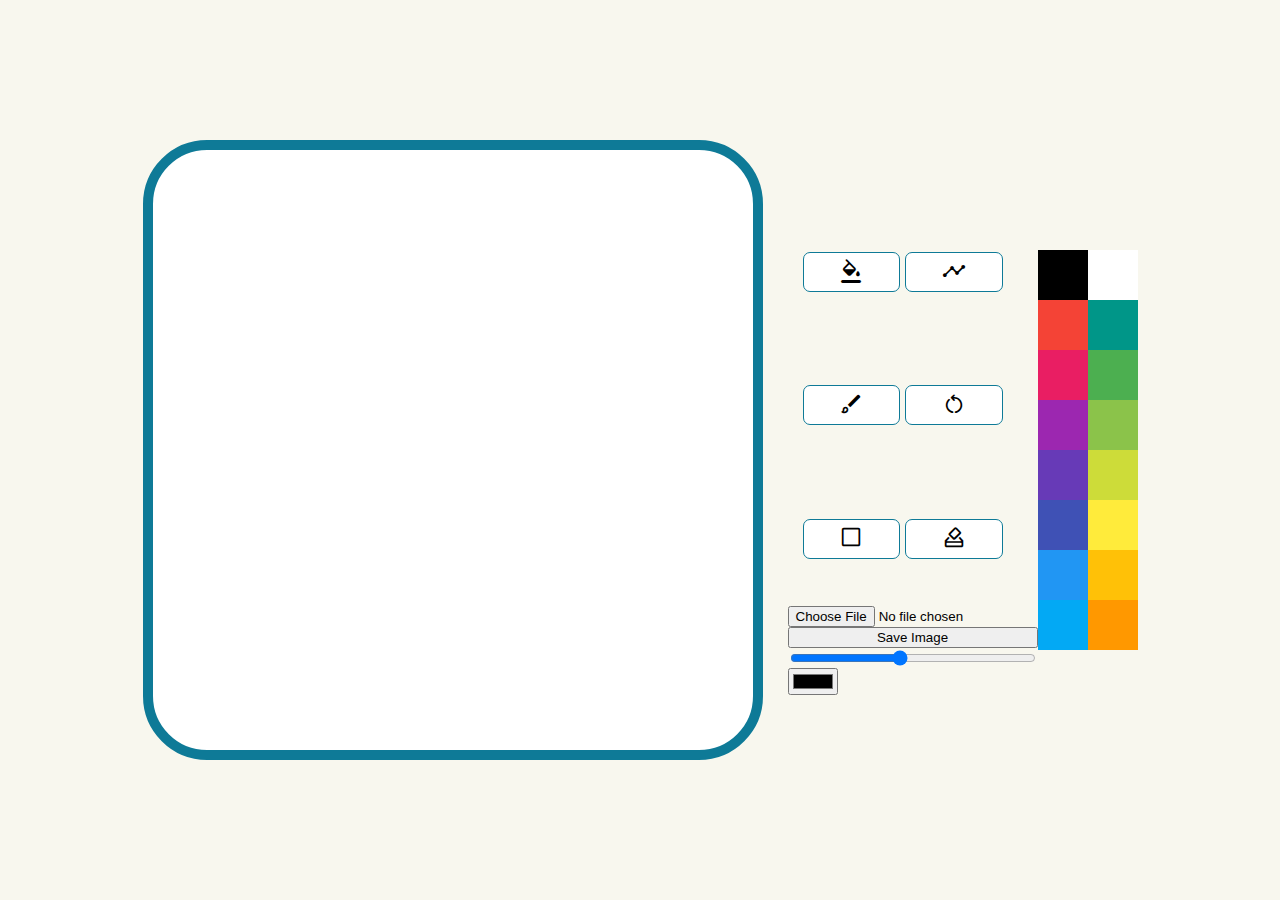
<file: index.html>
<!DOCTYPE html>
<html lang="en">
  <head>
    <meta charset="UTF-8" />
    <meta http-equiv="X-UA-Compatible" content="IE=edge" />
    <meta name="viewport" content="width=device-width, initial-scale=1.0" />
    <title>Meme Maker</title>
    <link rel="stylesheet" href="styles.css" />
    <link
      rel="stylesheet"
      href="https://fonts.googleapis.com/css2?family=Material+Symbols+Rounded:opsz,wght,FILL,GRAD@20..48,100..700,0..1,-50..200"
    />
  </head>
  <body>
    <div class="wrapper">
      <canvas></canvas>
      <div id="container">
        <div id="icons-container">
          <div class="btn-container">
            <button id="fill-btn">
              <span class="material-symbols-rounded"> format_color_fill </span>
            </button>
            <button id="brush-btn">
              <span class="material-symbols-rounded"> brush </span>
            </button>
            <button id="square-btn">
              <span class="material-symbols-rounded"> crop_square </span>
            </button>
          </div>
          <div class="btn-container">
            <button id="line-btn">
              <span class="material-symbols-rounded"> timeline </span>
            </button>

            <button id="Reset-btn">
              <span class="material-symbols-rounded"> restart_alt </span>
            </button>

            <button id="eraser-btn">
              <span class="material-symbols-rounded"> how_to_vote </span>
            </button>
          </div>
        </div>
        <div class="btn-container">
          <input type="file" accept="image/*" id="file" />
          <!-- <input
            type="text"
            placeholder="Write and then double click"
            id="text"
          /> -->
          <button id="save">Save Image</button>
          <input
            id="line-width"
            type="range"
            min="1"
            max="10"
            value="5"
            step="0.5"
          />
          <input type="color" id="color" />
        </div>
      </div>
      <div class="color-container">
        <div
          class="color-option"
          style="background-color: #000"
          data-color="#000"
        ></div>

        <div
          class="color-option"
          style="background-color: #f44336"
          data-color="#f44336"
        ></div>
        <div
          class="color-option"
          style="background-color: #e91e63"
          data-color="#e91e63"
        ></div>
        <div
          class="color-option"
          style="background-color: #9c27b0"
          data-color="#9c27b0"
        ></div>
        <div
          class="color-option"
          style="background-color: #673ab7"
          data-color="#673ab7"
        ></div>
        <div
          class="color-option"
          style="background-color: #3f51b5"
          data-color="#3f51b5"
        ></div>
        <div
          class="color-option"
          style="background-color: #2196f3"
          data-color="#2196f3"
        ></div>
        <div
          class="color-option"
          style="background-color: #03a9f4"
          data-color="#03a9f4"
        ></div>
      </div>
      <div class="color-container">
        <div
          class="color-option"
          style="background-color: #fff"
          data-color="#fff"
        ></div>
        <div
          class="color-option"
          style="background-color: #009688"
          data-color="#009688"
        ></div>
        <div
          class="color-option"
          style="background-color: #4caf50"
          data-color="#4caf50"
        ></div>
        <div
          class="color-option"
          style="background-color: #8bc34a"
          data-color="#8bc34a"
        ></div>
        <div
          class="color-option"
          style="background-color: #cddc39"
          data-color="#cddc39"
        ></div>
        <div
          class="color-option"
          style="background-color: #ffeb3b"
          data-color="#ffeb3b"
        ></div>
        <div
          class="color-option"
          style="background-color: #ffc107"
          data-color="#ffc107"
        ></div>
        <div
          class="color-option"
          style="background-color: #ff9800"
          data-color="#ff9800"
        ></div>
      </div>
    </div>
    <script src="app.js"></script>
  </body>
</html>
</file>
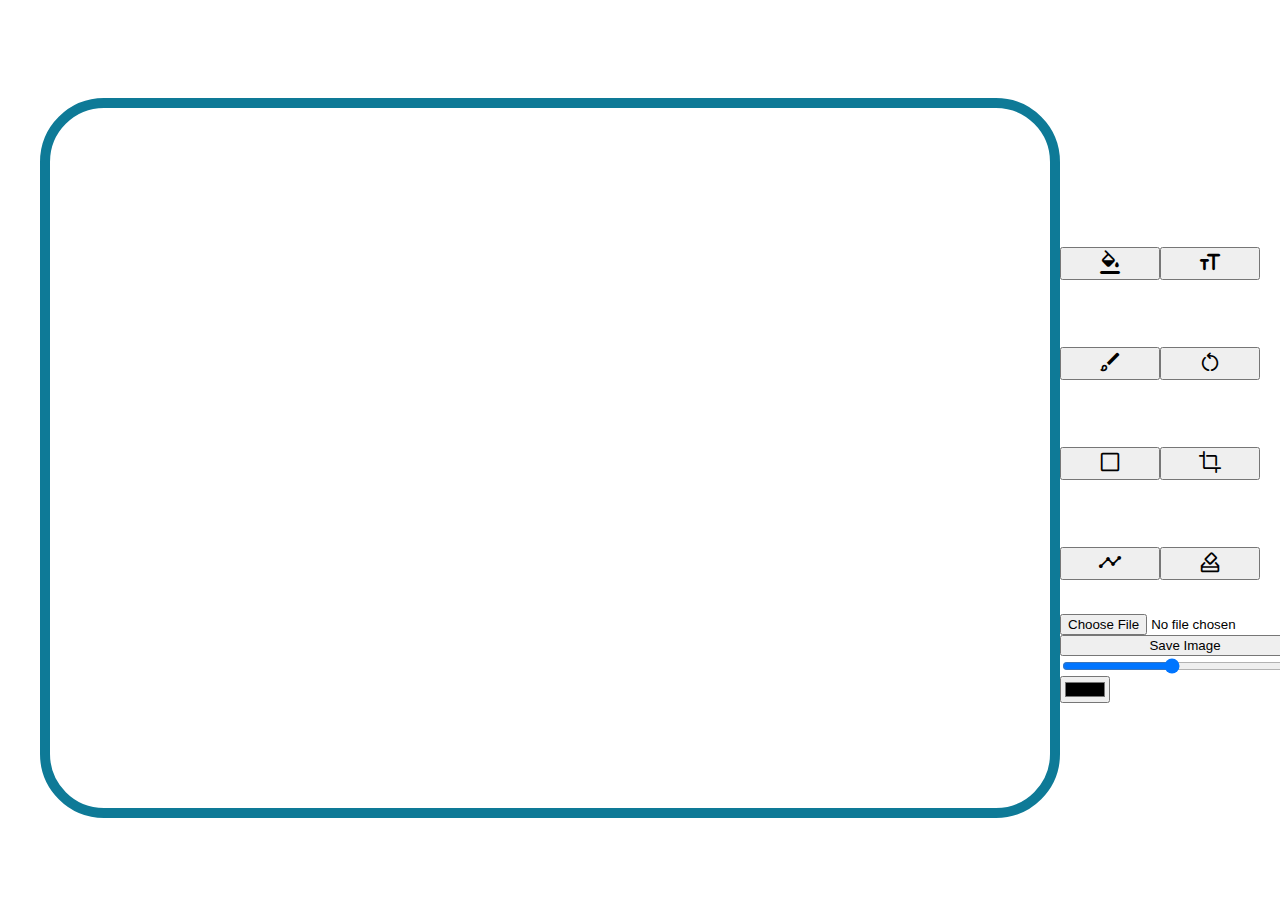
<file: JS-Drawing board/index.html>
<!DOCTYPE html>
<html lang="en">
  <head>
    <meta charset="UTF-8" />
    <meta http-equiv="X-UA-Compatible" content="IE=edge" />
    <meta name="viewport" content="width=device-width, initial-scale=1.0" />
    <title>Meme Maker</title>
    <link rel="stylesheet" href="styles.css" />
    <link
      rel="stylesheet"
      href="https://fonts.googleapis.com/css2?family=Material+Symbols+Rounded:opsz,wght,FILL,GRAD@20..48,100..700,0..1,-50..200"
    />
  </head>
  <body>
    <canvas></canvas>
    <div id="container">
      <div id="icons-container">
        <div class="btn-container">
          <button id="fill-btn">
            <span class="material-symbols-rounded"> format_color_fill </span>
          </button>
          <button id="brush-btn">
            <span class="material-symbols-rounded"> brush </span>
          </button>
          <button id="square-btn">
            <span class="material-symbols-rounded"> crop_square </span>
          </button>
          <button id="line-btn">
            <span class="material-symbols-rounded"> timeline </span>
          </button>
        </div>
        <div class="btn-container">
          <button id="Text-btn">
            <span class="material-symbols-rounded"> format_size </span>
            <!--<input type="text" class="hidden" />-->
          </button>
          <button id="Reset-btn">
            <span class="material-symbols-rounded"> restart_alt </span>
          </button>
          <button id="resize-btn">
            <span class="material-symbols-rounded"> crop </span>
          </button>
          <button id="eraser-btn">
            <span class="material-symbols-rounded"> how_to_vote </span>
          </button>
        </div>
      </div>
      <div class="btn-container">
        <input type="file" accept="image/*" id="file" />
        <!-- <input
          type="text"
          placeholder="Write and then double click"
          id="text"
        /> -->
        <button id="save">Save Image</button>
        <input
          id="line-width"
          type="range"
          min="1"
          max="10"
          value="5"
          step="0.5"
        />
        <input type="color" id="color" />
      </div>
    </div>
    <div>
      <div
        class="color-option"
        style="background-color: #f44336"
        data-color="#f44336"
      ></div>
      <div
        class="color-option"
        style="background-color: #e91e63"
        data-color="#e91e63"
      ></div>
      <div
        class="color-option"
        style="background-color: #9c27b0"
        data-color="#9c27b0"
      ></div>
      <div
        class="color-option"
        style="background-color: #673ab7"
        data-color="#673ab7"
      ></div>
      <div
        class="color-option"
        style="background-color: #3f51b5"
        data-color="#3f51b5"
      ></div>
      <div
        class="color-option"
        style="background-color: #2196f3"
        data-color="#2196f3"
      ></div>
      <div
        class="color-option"
        style="background-color: #03a9f4"
        data-color="#03a9f4"
      ></div>
    </div>
    <div>
      <div
        class="color-option"
        style="background-color: #009688"
        data-color="#009688"
      ></div>
      <div
        class="color-option"
        style="background-color: #4caf50"
        data-color="#4caf50"
      ></div>
      <div
        class="color-option"
        style="background-color: #8bc34a"
        data-color="#8bc34a"
      ></div>
      <div
        class="color-option"
        style="background-color: #cddc39"
        data-color="#cddc39"
      ></div>
      <div
        class="color-option"
        style="background-color: #ffeb3b"
        data-color="#ffeb3b"
      ></div>
      <div
        class="color-option"
        style="background-color: #ffc107"
        data-color="#ffc107"
      ></div>
      <div
        class="color-option"
        style="background-color: #ff9800"
        data-color="#ff9800"
      ></div>
    </div>
    <script src="app.js"></script>
  </body>
</html>
</file>
<file: styles.css>
canvas {
  width: 600px;
  height: 600px;
  background-color: white;
  border: 10px solid #0e7a97;
  border-radius: 64px;
  display: flex;
  align-items: center;
  justify-content: center;
}
body {
  margin: 0;
  padding: 0;
  background: rgb(248, 247, 238);
  height: 100vh;
  display: flex;
  justify-content: center;
  align-items: center;
  font-family: Montserrat, system-ui, -apple-system, BlinkMacSystemFont,
    "Segoe UI", Roboto, Oxygen, Ubuntu, Cantarell, "Open Sans", "Helvetica Neue",
    sans-serif;
}
.wrapper {
  display: flex;
  align-items: center;
  justify-content: center;
}
#container {
  display: flex;
  flex-direction: column;
  margin-left: 20px;
}
#icons-container {
  height: 400px;
  width: 200px;
  display: flex;
  justify-content: space-between;
  margin-left: 20px;
}
#icons-container .btn-container {
  width: 50%;
  display: flex;
  justify-content: space-around;
}
.btn-container {
  display: flex;
  flex-direction: column;
}
#icons-container button {
  border: 1px solid #0e7a97;
  background: white;
  height: 40px;
  border-radius: 7px;
}
.btn-container:last-child {
  width: 250px;
  margin-left: 5px;
}

.color-option {
  width: 50px;
  height: 50px;
  cursor: pointer;
}

.material-symbols-rounded {
  font-variation-settings: "FILL" 0, "wght" 500, "GRAD" 0, "opsz" 64;
}

.hidden {
  display: none;
}
</file>
<file: JS-Drawing board/styles.css>
canvas {
  width: 1000px;
  height: 700px;
  background-color: white;
  border: 10px solid #0e7a97;
  border-radius: 64px;
  display: flex;
  align-items: center;
  justify-content: center;
}
body {
  width: 100%;
  height: 100vh;
  margin-left: 40px;
  margin-right: 40px;
  display: flex;
  justify-content: flex-start;
  align-items: center;
  font-family: Montserrat, system-ui, -apple-system, BlinkMacSystemFont,
    "Segoe UI", Roboto, Oxygen, Ubuntu, Cantarell, "Open Sans", "Helvetica Neue",
    sans-serif;
}

#container {
  display: flex;
  flex-direction: column;
}
#icons-container {
  height: 400px;
  width: 200px;
  display: flex;
  justify-content: space-between;
}
#icons-container .btn-container {
  width: 50%;
  display: flex;
  justify-content: space-around;
}
.btn-container {
  display: flex;
  flex-direction: column;
}

.btn-container:last-child {
  width: 250px;
}

.color-option {
  width: 50px;
  height: 50px;
  cursor: pointer;
}

.material-symbols-rounded {
  font-variation-settings: "FILL" 0, "wght" 500, "GRAD" 0, "opsz" 64;
}

.hidden {
  display: none;
}
</file>
